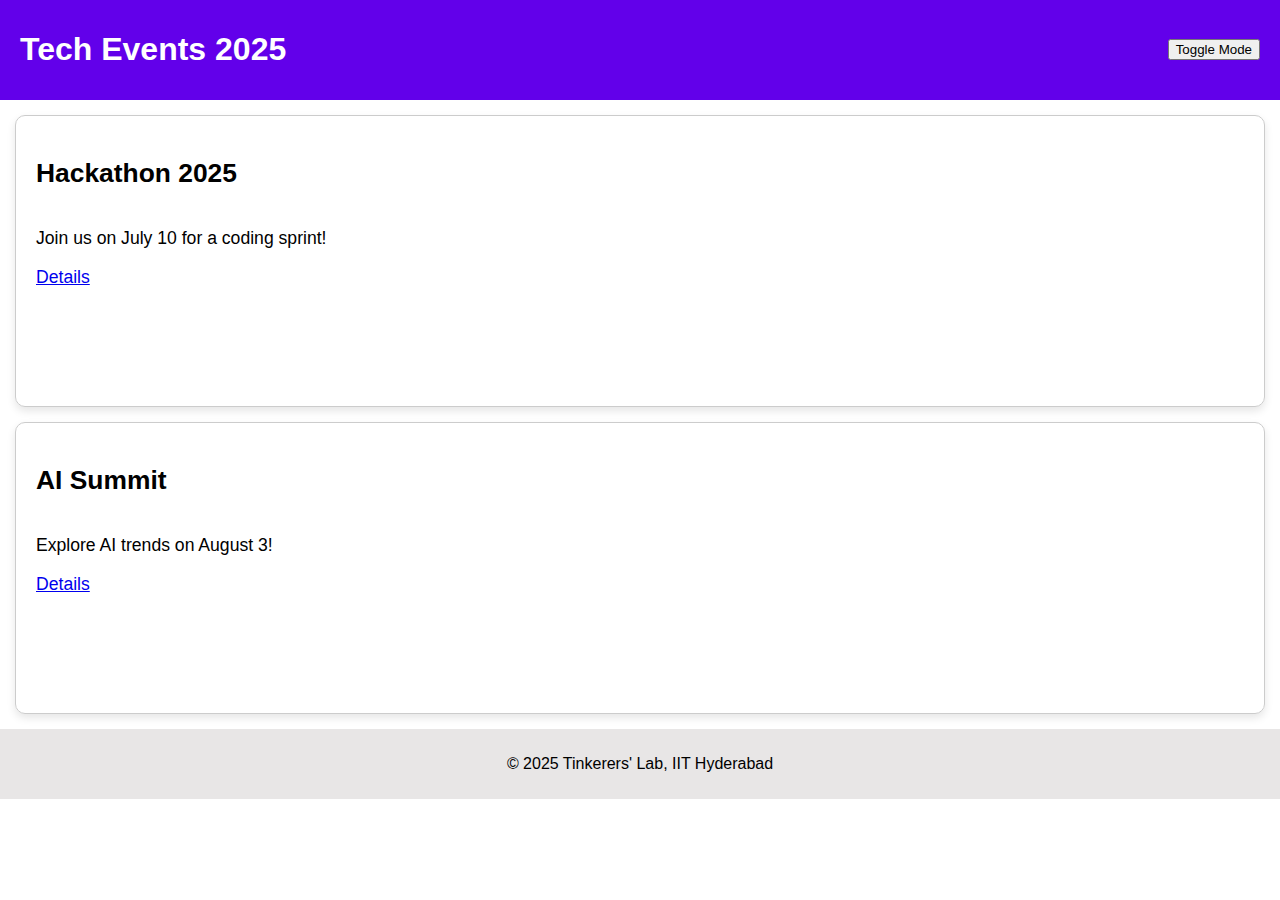
<file: index.html>
<!DOCTYPE html>
<html lang="en">
<head>
  <meta charset="UTF-8" />
  <meta name="viewport" content="width=device-width, initial-scale=1.0" />
  <title>Event Showcase</title>
  <link rel="stylesheet" href="style.css" />
</head>
<body>
  <header class="navbar">
    <h1>Tech Events 2025</h1>
    <button id="toggle-btn">Toggle Mode</button>
  </header>

  <main>
    <section class="card">
      <h2>Hackathon 2025</h2>
      <p>Join us on July 10 for a coding sprint!</p>
      <a href="event.html">Details</a>
    </section>
    <section class="card">
      <h2>AI Summit</h2>
      <p>Explore AI trends on August 3!</p>
      <a href="event.html">Details</a>
    </section>
  </main>

  <footer>
    <p>&copy; 2025 Tinkerers' Lab, IIT Hyderabad</p>
  </footer>

  <script src="script.js"></script>
</body>
</html>
</file>
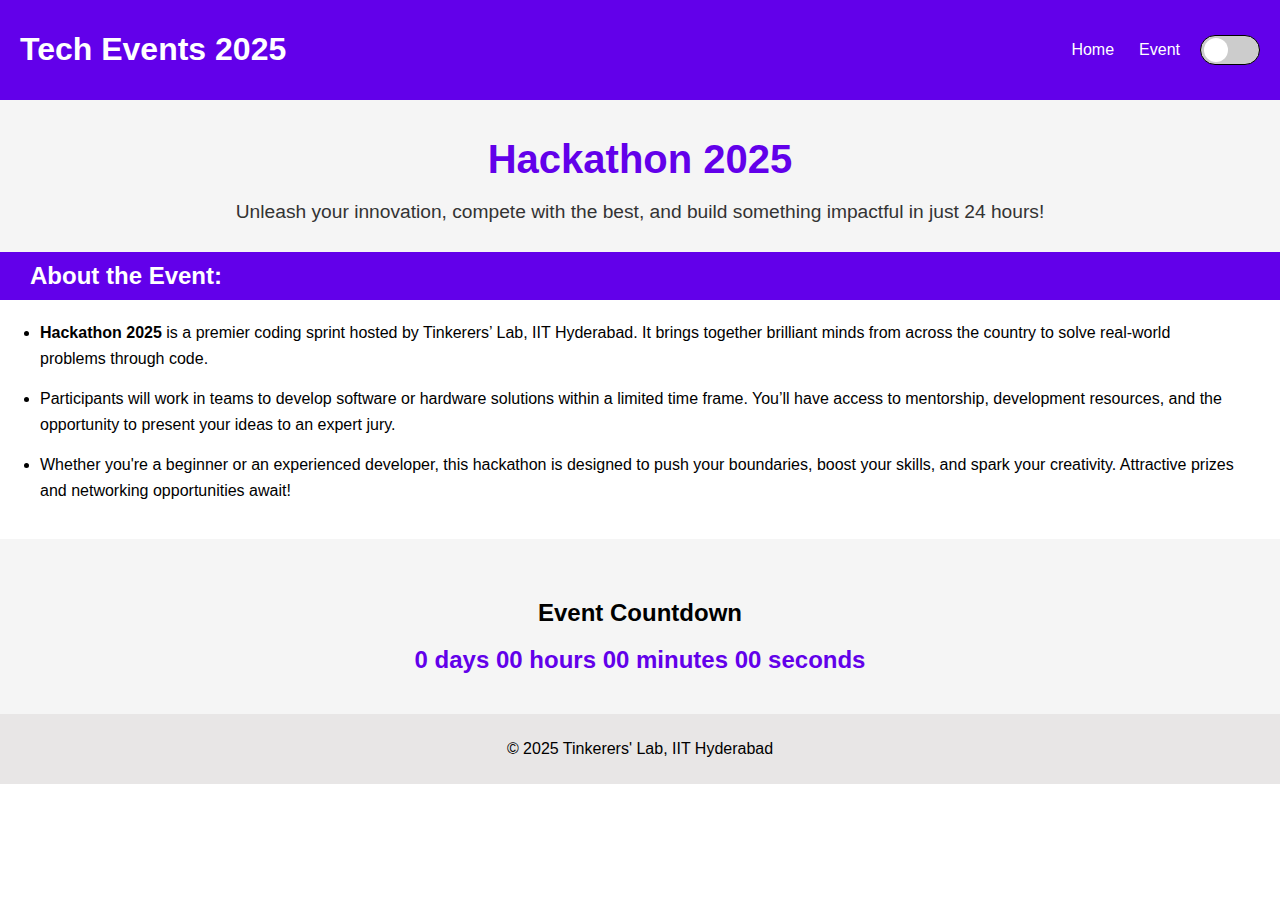
<file: event.html>
<!DOCTYPE html>
<html lang="en">
<head>
  <meta charset="UTF-8" />
  <meta name="viewport" content="width=device-width, initial-scale=1.0" />
  <title>Hackathon 2025</title>
  <link rel="stylesheet" href="style.css" />
</head>
<body>
  <header class="navbar">
  <h1>Tech Events 2025</h1>
  <button class="menu-toggle" onclick="toggleMenu()">☰</button>
  <nav class="nav-links" id="navLinks">
    <a href="index.html">Home</a>
    <a href="event.html">Event</a>
  </nav>
  <div class="toggle-switch">
  <input type="checkbox" id="theme-toggle" />
  <label for="theme-toggle" class="slider-label">
    <div class="circle"></div>
  </label>
</div>
 </header>

  <main>
    <main>
  <section class="event-header">
    <h1>Hackathon 2025</h1>
    <p>Unleash your innovation, compete with the best, and build something impactful in just 24 hours!</p>
  </section>

 <section class="about-event">
  <h2>About the Event:</h2>
  <ul>
    <li>
      <strong>Hackathon 2025</strong> is a premier coding sprint hosted by Tinkerers’ Lab, IIT Hyderabad. It brings together brilliant minds from across the country to solve real-world problems through code.
    </li>
    <li>
      Participants will work in teams to develop software or hardware solutions within a limited time frame. You’ll have access to mentorship, development resources, and the opportunity to present your ideas to an expert jury.
    </li>
    <li>
      Whether you're a beginner or an experienced developer, this hackathon is designed to push your boundaries, boost your skills, and spark your creativity. Attractive prizes and networking opportunities await!
    </li>
  </ul>
</section>


    <section class="countdown-section">
  <h2>Event Countdown</h2>
  <div id="countdown">
    <span id="days">0</span> days 
    <span id="hours">00</span> hours 
    <span id="minutes">00</span> minutes 
    <span id="seconds">00</span> seconds
  </div>
</section>

  </main>

  <footer>
    <p>&copy; 2025 Tinkerers' Lab, IIT Hyderabad</p>
  </footer>

  <script src="script.js"></script>
</body>
</html>
</file>
<file: style.css>
/* Base Styles */
body {
  font-family: Arial, sans-serif;
  margin: 0;
  padding: 0;
  background-color: #fff;
  color: #000;
}

/* Navbar */
.navbar {
  display: flex;
  justify-content: space-between;
  align-items: center;
  flex-wrap: wrap;
  background-color: #6200ea;
  color: white;
  padding: 10px 20px;
}

.nav-links {
  margin-left: auto;
  display: flex;
  gap: 25px;
}

.nav-links a {
  color: white;
  text-decoration: none;
  font-weight: 500;
}

/* Toggle Button for Mobile */
.menu-toggle {
  display: none;
  font-size: 24px;
  background: none;
  border: none;
  color: white;
  cursor: pointer;
}

/* Responsive Navbar */
@media (max-width: 600px) {
  .nav-links {
    display: none;
    flex-direction: column;
    width: 100%;
    background-color: #6200ea;
    text-align: center;
    margin-top: 10px;
  }

  .nav-links.active {
    display: flex;
  }

  .menu-toggle {
    display: flex;
    margin-left: auto;
  }

  /* New changes to keep toggle switch next to menu on same line */
  .navbar {
    display: flex;
    align-items: center;
    justify-content: space-between;
    flex-wrap: wrap;
    padding: 10px 10px;
  }

  .navbar > h1 {
    font-size: 1.6rem;
    white-space: nowrap;
  }


  .toggle-switch {
    margin-left:2px !important;
  }

  .menu-toggle {
    order: 1;
  }

  .toggle-switch {
    order: 2;
  }

  .nav-links {
    order: 3;
  }
}


/* Card Section */
.card {
  position: relative; /* Required for absolute positioning inside */
  border: 1px solid #ccc;
  padding: 20px;
  border-radius: 10px;
  display: flex;
  flex-direction: column;
  margin: 15px;
  font-size: 1.1rem;
  min-height: 250px;
  box-shadow: 0 4px 8px rgba(0, 0, 0, 0.1);
  transition: transform 0.2s;
  overflow: hidden;
}

.card:hover {
  transform: scale(1.02);
}

.card-section {
  display: grid;
  grid-template-columns: repeat(2, 1fr); /* exactly 2 cards per row */
  gap: 10px;
  padding: 20px;
}

/* Responsive: stack cards on smaller screens */
@media (max-width: 768px) {
  .card-section {
    grid-template-columns: 1fr;
  }
}


/* Footer */
footer {
  text-align: center;
  padding: 10px;
  background-color: #e8e6e6;
}

/* Dark Mode Styles */
.dark-mode {
  background-color: #121212;
  color: #f0f0f0;
}
.dark-mode .card{
  background-color: #333;
}

.dark-mode .navbar {
  background-color: #0c0c0c;
}

.dark-mode footer {
  background-color: #101010;
}

.dark-mode .nav-links {
  background-color:#0c0c0c;
}
/* Dark mode for gallery */
.dark-mode .gallery-section {
  background-color: #1e1e1e;
  color: #f0f0f0;
}

/* Dark mode for testimonials */
.dark-mode .testimonial-section {
  background-color: #1e1e1e;
  color: #f0f0f0;
}

.dark-mode .testimonial {
  background-color: #2a2a2a;
  color: #f0f0f0;
}
.dark-mode .testimonial:hover {
  background-color: #0e0e0e;
}
.dark-mode .countdown-section {
  background-color: #1e1e1e;
  color: #f0f0f0;
}

body,
.gallery-section,
.testimonial-section,
.testimonial,
.countdown-section {
  transition: background-color 0.3s, color 0.3s;
}



/* Gallery Section */
.gallery-section {
  padding: 40px 20px;
  background-color: #f9f9f9;
  text-align: center;
 
}

.gallery {
  display: grid;
  grid-template-columns: repeat(auto-fit, minmax(250px, 1fr));
  gap: 20px;
  margin-top: 20px;
}

.gallery img {
  width: 100%;
  height: auto;
  border-radius: 10px;
  box-shadow: 0 4px 10px rgba(0, 0, 0, 0.1);
  transition: transform 0.3s ease;
}

.gallery img:hover {
  transform: scale(1.05);
}

/* Testimonial Section */
.testimonial-section {
  background-color: #fff;
  padding: 40px 20px;
  text-align: center;
}

.testimonials {
  display: flex;
  flex-direction: column;
  gap: 20px;
  max-width: 900px;
  margin: 0 auto;
}

.testimonial {
  background-color: #f0f0f0;
  border-radius: 8px;
  padding: 20px;
  font-style: italic;
  box-shadow: 0 4px 6px rgba(0,0,0,0.1);
  transition: background-color 0.3s;
}

.testimonial:hover {
  background-color: #e0e0e0;
}

.testimonial h4 {
  margin-top: 10px;
  font-weight: normal;
  color: #555;
}
.countdown-section {
  text-align: center;
  padding: 40px 20px;
  background-color: #f5f5f5;
}

#countdown {
  font-size: 1.5rem;
  font-weight: bold;
  color: #6200ea;
  margin-top: 10px;
}
/* Toggle Container */
.toggle-switch {
  display: flex;
  align-items: center;
  margin-left: 20px;
}

/* Hide Checkbox */
.toggle-switch input {
  display: none;
}

/* Toggle Label */
.slider-label {
  position: relative;
  width: 60px;
  height: 30px;
  background-color: #ccc;
  border-radius: 30px;
  border: 1px solid #000000;
  display: flex;
  align-items: center;
  justify-content: space-between;
  cursor: pointer;
  padding: 0 8px;
  box-sizing: border-box;
  transition: background-color 0.4s;
}

/* Moving Circle */
.circle {
  position: absolute;
  top: 2.5px;
  left: 3px;
  width: 24px;
  height: 24px;
  background-color: white;
  border-radius: 50%;
  transition: transform 0.4s;
  z-index: 1;
}

/* When Checked, Move Circle to Right */
input:checked + .slider-label .circle {
  transform: translateX(29px);
}

/* Optional: Dark background when checked */
input:checked + .slider-label {
  background-color: #000000;
  border: 1px solid #ffffff;
}

.event-header {
  text-align: center;
  padding: 10px 20px 10px;
  background-color: #f5f5f5;
}

.event-header h1 {
  font-size: 2.5rem;
  color: #6200ea;
  margin-bottom: 10px;
}

.event-header p {
  font-size: 1.2rem;
  color: #333;
}
.about-event{
  text-align: left;
  background-color: #ffffff;
  
}
.about-event h2{
  position: relative;
  background-color: #6200ea;
  color: #ffffff;
  text-align: left;
  margin: 0px;
  padding: 10px 30px 10px;

}
.about-event ul {
  list-style-type: disc;
  padding: 20px 40px;
  margin: 0;
}

.about-event li {
  margin-bottom: 15px;
  line-height: 1.6;
}
.dark-mode .about-event{
  background-color: #323232;
  color: #fff;
}
.dark-mode .about-event h2{
  background-color: #292929;
  color: #fff;
}
/* Dark mode styles for event-header */
.dark-mode .event-header {
  background-color: #1e1e1e;
  color: #f0f0f0;
}

.dark-mode .event-header h1 {
  color: #bb86fc;
}

.dark-mode .event-header p {
  color: #ddd;
}

.card-icon {
  position: absolute;
  bottom: 5px;
  right: 1px;
  width: 200px;
  opacity: 1;
}
/* Mobile adjustments */
@media (max-width: 768px) {

  .card-icon {
    width: 150px;
    bottom: 5px;
    right: 5px;
  }
}
</file>
